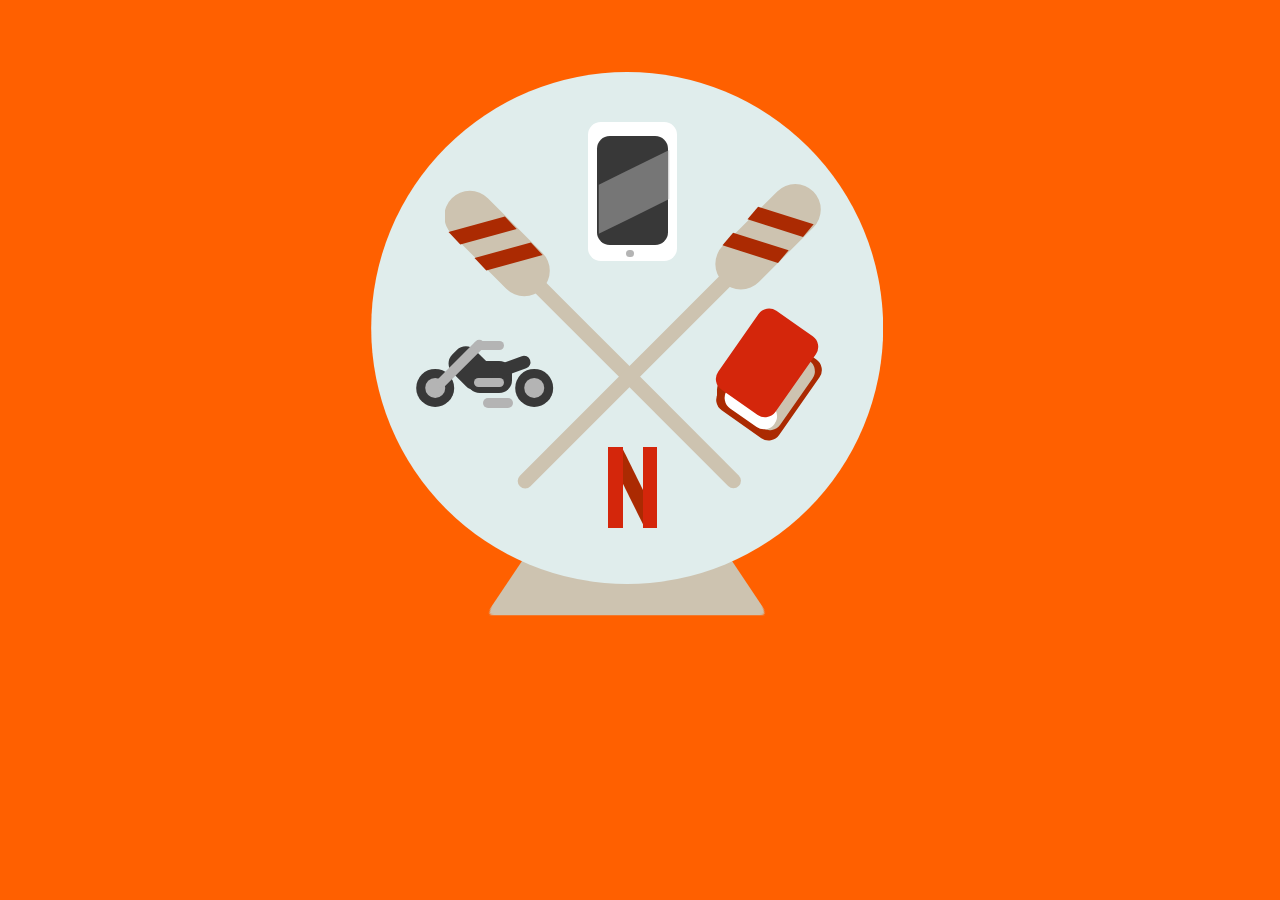
<file: Langford_proj2.html>
<!doctype html>
<html>
<head>
<meta charset="UTF-8">
</head>
<style>
	
	
	body {
		overflow: hidden;
		align-content: center;
		margin: 20vw;
		background-color: #FF6000;
		padding-top: 5vh;
	}
	

	#snowglobe{
		
		position: absolute;
		top: 5%;
		left:0;
		bottom: 5%;
		
		
		
	}
	.base{
		
		position: absolute;		
 		width: 18vw;
 		height: 5vw;
		top: 39vw;
		left: 40vw;
 		background: #CDC3B0;
 		transform: perspective(3px) rotateX(1deg);
		border-radius: 0.5vw;
		
	}
	
	.globe {
		
		position:absolute;
		top: 3vh;
		left: 29vw;
		width: 40vw;
		height: 40vw;
		background-color: #E0EDEC;
		clip-path: circle();
		
	}
	
	
	
	.paddlestick1 {
		
		position: absolute;
		width: 28vw;
		height:1.2vw;
		top: 13vw;
		left: -1vw;
		background: #CDC3B0;
		transform: rotate(45deg);
		border-radius: 10vw;
		
	}
	
	.paddlestick2 {
		
		position: absolute;
		width: 28vw;
		height:1.2vw;
		top: 13vw;
		left: 1vw;
		background: #CDC3B0;
		transform: rotate(135deg);
		border-radius: 10vw;
		
	}
	
	.paddlehead2 {
		
		position: absolute;
		width: 10vw;
		height:4vw;
		top: 2vw;
		left: 19.5vw;
		background: #CDC3B0;
		transform: rotate(135deg);
		border-radius: 10vw;
		
	}
	
	.paddlehead1 {
		
		position: absolute;
		width: 10vw;
		height:4vw;
		top: 2.5vw;
		left: -1vw;
		background: #CDC3B0;
		transform: rotate(45deg);
		border-radius: 10vw;
		
	}
	
	.design1 {
		
		position: absolute;
		width: 5.4vw;
		height:1vw;
		top: 3vw;
		left: .2vw;
		background: #AB2A02;
		transform: skew(35deg) rotate(-13deg);
		z-index: 1;	
	
    }
	
		.design2 {
		
		position: absolute;
		width: 5.4vw;
		height:1vw;
		top: 5vw;
		left: 2.2vw;
		background: #AB2A02;
		transform: skew(35deg) rotate(-13deg);
		z-index: 1;
	
    }
	
	.design3 {
		
		position: absolute;
		height: 5.3vw;
		width:1vw;
		top: 2.2vw;
		left: 23vw;
		background: #AB2A02;
		transform: skew(-30deg) rotate(-75deg); 
		z-index: 1;
	
    }
	
	.design4 {
		
		position: absolute;
		height: 5.3vw;
		width:1vw;
		top: .2vw;
		left: 25vw;
		background: #AB2A02;
		transform: skew(-30deg) rotate(-75deg); 
		z-index: 1;
		
	
    }
	
	#oar1{
		
		position: absolute;
		width: 25vw;
		height:23.8vw;
		top: 11vw;
		left: 34.8vw;
		/*border: 5px solid black;*/
		animation: tilt1 .5s ease-out;
		animation-delay: .2s;
		
	}
	
	#oar2{
		
		position: absolute;
		width: 25vw;
		height:23.8vw;
		top: 11vw;
		left: 35.5vw;
		/*border: 5px solid black;*/
		animation: tilt2 .5s ease-out;
		animation-delay: .2s;
	}
	
	@keyframes tilt2 {
    0%   {transform: rotateZ(0deg);}
    25%  {transform: rotateZ(2deg);}
    50%  {transform: rotateZ(-2deg);}
    75%  {transform: rotateZ(2deg);}
    100% {transform: rotateZ(-2deg);}
}

	#ipad {
		position: absolute;
		width: 7vw;
		height:10.9vw;
		top: 6vw;
		left: 45.9vw;
		/*border: 5px solid black;*/
		animation: tilt1 .5s ease-out;
		animation-delay: .2s;
		
	}
	
	
	@keyframes tilt1 {
    0%   {transform: rotateZ(0deg);}
    25%  {transform: rotateZ(-2deg);}
    50%  {transform: rotateZ(2deg);}
    75%  {transform: rotateZ(-2deg);}
    100% {transform: rotateZ(2deg);}
}
	

	
	
	.frame {
		
		position: absolute;
		width: 7vw;
		height:10.9vw;
		top: 0;
		left: 0;
		background: #FFFFFF;
		border-radius: 1vw;
		
	}
	
	.screen {
		
		position: absolute;
		width: 5.5vw;
		height:8.5vw;
		top: 1.1vw;
		left: .75vw;
		background: #383838;
		border-radius: 1vw;
		
	}
	
	.button {
		
		position: absolute;
		width: .6vw;
		height:.6vw;
		top: 10vw;
		left: 3vw;
		background: #B4B4B4;
		border-radius: 5vw;
		
		
	}
	
	.shine {
		
			
		
		position: absolute;
		width: 4.2vw;
		height:5vw;
		top: 3vw;
		left: 1.5vw;
		background: #B4B4B4;
		transform: skew(-40deg) rotate(-40deg);
		z-index: 1;
		opacity: .5;
		
	}
	
	
	
	.n1 {
		
		position: absolute;
		height: 7.1vw;
		width:1vw;
		top: 3vw;
		left: 3vw;
		background: #AB2A02;
		transform: skew(-19deg) rotate(-220deg); 
		z-index: 1;
		
	
    }
	
	.n2 {
		
		position: absolute;
		height: 6.3vw;
		width:1.15vw;
		top: 3.4vw;
		left: 1.5vw;
		background: #D4260B;
		transform: skew(0deg) rotate(0deg); 
		z-index: 1;
		
	
    }
	
	.n3 {
		
		position: absolute;
		height: 6.3vw;
		width:1.15vw;
		top: 3.4vw;
		left: 4.2vw;
		background: #D4260B;
		transform: skew(0deg) rotate(0deg); 
		z-index: 1;
		
	
    }
	
	#netflix {
		
		position: absolute;
		width: 7vw;
		height:10.9vw;
		top: 28vw;
		left: 44vw;
		/*border: 5px solid black;*/
		animation: tilt2 .5s ease-out;
		animation-delay: .2s;
		
	}
	
	.body1 {
		
		position: absolute;
		width: 3.5vw;
		height:2.5vw;
		top: 24.7vw;
		left: 36.5vw;
		background: #383838;
		border-radius: 1vw;
		
	}
	
	.body2 {
		
		position: absolute;
		width: 3.5vw;
		height:2.5vw;
		top: 24vw;
		left: 35vw;
		background: #383838;
		border-radius: 1vw;
		transform: rotate(45deg); 
		
	}
	
	.body3 {
		
		position: absolute;
		width: 2.5vw;
		height:1vw;
		top: 24.5vw;
		left: 39vw;
		background: #383838;
		border-radius: 1vw;
		transform: rotate(-20deg); 
		
	}
		
	.fronttire {
		
		position: absolute;
		width: 3vw;
		height:3vw;
		top: 25.3vw;
		left: 40.2vw;
		background: #383838;
		border-radius: 100%;
		transform: rotate(45deg);
		
		
	}
	
	.frontwheel {
		
		position: absolute;
		width: 1.6vw;
		height:1.6vw;
		top: 25.99vw;
		left: 40.90vw;
		background: #B4B4B4;
		border-radius: 100%;
		transform: rotate(45deg);
		
		
	}
	
	.backtire {
		
		position: absolute;
		width: 3vw;
		height:3vw;
		top: 25.3vw;
		left: 32.5vw;
		background: #383838;
		border-radius: 100%;
		transform: rotate(45deg);
		
		
	}
	
	.backwheel {
		
		position: absolute;
		width: 1.6vw;
		height:1.6vw;
		top: 25.99vw;
		left: 33.17vw;
		background: #B4B4B4;
		border-radius: 100%;
		transform: rotate(45deg);
		
		
	}
	
	.axle {
		
		position: absolute;
		width: 5vw;
		height:.75vw;
		top: 24.5vw;
		left: 33.4vw;
		background: #B4B4B4;
		border-radius: 1vw;
		transform: rotate(-45deg); 
		
	}
	
	.handlebar {
		
		position: absolute;
		width: 2.4vw;
		height:.75vw;
		top: 23.1vw;
		left: 37vw;
		background: #B4B4B4;
		border-radius: 1vw;
		transform: rotate(0deg); 
		
	}
	
	.exhaust1 {
		
		position: absolute;
		width: 2.4vw;
		height:.75vw;
		top: 27.6vw;
		left: 37.7vw;
		background: #B4B4B4;
		border-radius: 1vw;
		transform: rotate(0deg); 
		
	}
	
	.exhaust2 {
		
		position: absolute;
		width: 2.4vw;
		height:.75vw;
		top: 26vw;
		left: 37vw;
		background: #B4B4B4;
		border-radius: 1vw;
		transform: rotate(0deg); 
		
	}
	
	#netflix {
		
		position: absolute;
		width: 7vw;
		height:10.9vw;
		top: 28vw;
		left: 46vw;
		/*border: 5px solid black;*/
		animation: tilt2 .5s ease-out;
		
		
	}
	.frontcover {
		
		position: absolute;
		width: 5.5vw;
		height:7.5vw;
		top: 21.1vw;
		left: 57.2vw;
		background: #D4260B;
		border-radius: 1vw;
		transform: rotate(35deg);
		
	}
	
	.binding {
		
		position: absolute;
		width: 3vw;
		height:2.5vw;
		top: 25.9vw;
		left: 56vw;
		background: #AB2A02;
		border-radius: 1vw;
		transform: rotate(0);
		
	}
	
	.backcover {
		
		position: absolute;
		width: 5.8vw;
		height:7.5vw;
		top: 22.8vw;
		left: 57.2vw;
		background: #AB2A02;
		border-radius: 1vw;
		transform: rotate(35deg);
		
	}
	
	.pagesfront {
		
		position: absolute;
		width: 4.5vw;
		height:2vw;
		top: 27.3vw;
		left: 56.4vw;
		background: #ffffff;
		border-radius: 1vw;
		transform: rotate(35deg);
		
	}
	
	.pagesright {
		
		position: absolute;
		width: 4vw;
		height:6.4vw;
		top: 23.5vw;
		left: 58.6vw;
		background: #CDC3B0;
		border-radius: 1vw;
		transform:  rotate(35deg);
		
	}
	
	#oar1 {
    	overflow: hidden;
    	transition-duration: 0.8s;
    	transition-property: transform;
	}
	

</style>
	
	

<body>
	
	
<!-- WHOLE GLOBE -->
	
	<div id="snowglobe">
	
		<div class="base">
	
		</div>
		
		<div class="globe">
	
		</div>

		
	<!-- BACKGROUND -->
		
	<div id="background">
		
		<div class="hill1">
		
		
		</div>
		
		<div class="hill2">
		
		
		</div>
		
		
		</div>
	
	
<!-- LEFT OAR -->
	
	<div id="oar1">
	
		<div class="paddlestick1">
	
		</div>
		
		<div class="paddlehead1">
	
		</div>
		
		<div class="design1">
	
		</div>
		
		<div class="design2">
	
		</div>
		
	</div>	
		
	
<!-- RIGHT OAR -->	
	<div id="oar2">
	
		<div class="paddlestick2">
	
		</div>
		
		<div class="paddlehead2">
	
		</div>
		
		<div class="design3">
	
		</div>
		
		<div class="design4">
	
		</div>
		
		
	</div>
		
		
<!-- IPAD -->	
		
	<div id="ipad">
		
		<div class="frame">
			
		</div>
		
		<div class="screen">
			
		</div>
		
		<div class="button">
		
		</div>
		
		<div class="camera">
		
		</div>
		
		<div class="shine">
		
		</div>
		
		
	</div>
		
		
	<!-- NETFLIX -->
		
	<div id="netflix">
		
		<div class="n1">
		
		</div>
		
		<div class="n2">
		
		</div>
		
		<div class="n3">
		
		</div>
		
		
	</div>
		
		
	<!-- MOTORCYCLE -->
		
	<div id="bike">
		
		<div class="body1">
		
		</div>
		
		<div class="body2">
		
		</div>
		
		<div class="body3">
		
		</div>
		
		<div class="fronttire">
		
		</div>
		
		<div class="frontwheel">
		
		</div>
		
		<div class="backtire">
		
		</div>
		
		<div class="backwheel">
		
		</div>
		
		<div class="axle">
		
		</div>
		
		<div class="handlebar">
		
		</div>
		
		<div class="exhaust1">
		
		</div>
		
		<div class="exhaust2">
		
		</div>
			
	</div>
		
	<!-- BOOK -->
		
	<div id="book">
	
		
		<div class="binding">
		
		</div>
		
		<div class="backcover">
		
		</div>
		
		<div class="pagesright">
		
		</div>
		
		<div class="pagesfront">
	
		</div>
		
		
		<div class="frontcover">
		
		</div>
		
	</div>
	
</div>
</body>
</html>
</file>
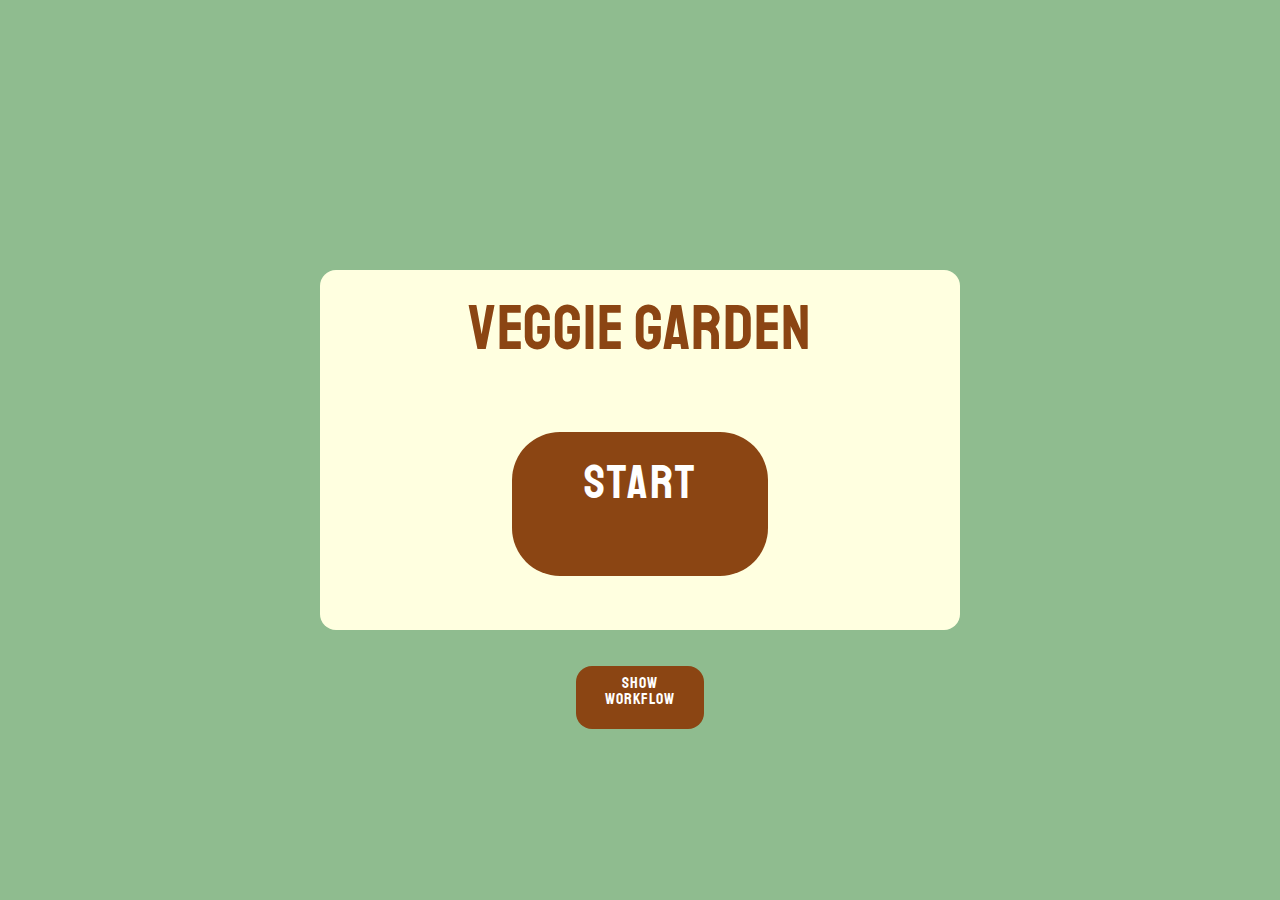
<file: langford_proj3.html>
<!doctype html>

<html>
<head>
	<link href="https://fonts.googleapis.com/css?family=Roboto|Staatliches" rel="stylesheet">
</head>
<style>
	
	body{
		
		background-color: darkseagreen;
		
	}
    #startScreen {
        position: absolute;
        top: 30vh;
        left: 25vw;
        width: 50vw;
        height: 40vh;
        background-color: lightyellow;
		border-radius: 1em;
		font-family: 'Staatliches', cursive;
		letter-spacing: .05em;
		color: saddlebrown;
		
		text-align: center;
        
    }
	
	span {
	
	line-height: .5em;
	font-size: 4em;
		
	}

	#workScreen {
        position: absolute;
        top: 20vh;
        left: 32vw;
        width: 35vw;
        height: 90vh;
        background-image: url(https://i.imgur.com/8t59xLI.jpg);
		background-color: transparent;
        display: none;
		background-size: contain;
		background-repeat: no-repeat;
		transform: scale(1.3);
		overflow: hidden;
		
    }
	
	#backBTN {
		
		position: absolute;
        top: 68%;
        left: 40%;
        width: 20%;
        height: 5%;
        background-color: saddlebrown;
        cursor: pointer;
        user-select: none;
		border-radius: 1em;
		font-family: 'Staatliches', cursive;
		letter-spacing: .05em;
		line-height: 1em;
		color: white;
		padding-top: 2vh;
		padding-bottom: -5vh;
		text-align: center;
	}
	
	
    
    #gameScreen {
        position: absolute;
        top: 7vh;
        left: 9vw;
        width: 80vw;
        height: 80vh;
        background-color: saddlebrown;
		border-radius: 1em;
		border-style: groove;
		border-width: 1em;
		border-color: lightyellow;
        display: none;
		
		
    }
	
	#lines {
		
		position: absolute;
        top: 7%;
        left: 33%;
        width: 35%;
        height: 85%;
        background-color: transparent;
		border-left: .4em;
		border-right: .4em;
		border-style: dashed;
		border-top-width: 0em;
		border-bottom-width: 0em;
		border-color: #462101;
		
	}
    
    #endScreen {
        position: absolute;
        top: 30vh;
        left: 25vw;
        width: 50vw;
        height: 40vh;
        background-color: lightyellow;
		border-radius: 1em;
		font-family: 'Staatliches', cursive;
		letter-spacing: .05em;
		color: saddlebrown;
		text-align: center;
		display: none;
    }
    
    #startBTN {
        position: absolute;
        top: 45%;
        left: 30%;
        width: 40%;
        height: 40%;
        background-color: saddlebrown;
        cursor: pointer;
        user-select: none;
		border-radius: 1em;
		font-family: 'Staatliches', cursive;
		letter-spacing: .05em;
		line-height: .7em;
		color: white;
		
    }
	
	#showWorkBTN {
        position: absolute;
        top: 110%;
        left: 40%;
        width: 20%;
        height: 15%;
        background-color: saddlebrown;
        cursor: pointer;
        user-select: none;
		border-radius: 1em;
		font-family: 'Staatliches', cursive;
		letter-spacing: .05em;
		line-height: 1em;
		color: white;
		padding-top: 1vh;
		padding-bottom: -5vh;
		
    }
	
	
    
   
    
    #carrot {
        position: absolute;
        top: 30%;
        left: 14%;
        width: 5%;
        height: 20%;
        
        border-radius: 50%;
		transform: scale(1);
    }
	
	#carrotColor {
		
		position: absolute;
        top: 40%;
        left: 0%;
        width: 100%;
        height: 100%;
        background-color: #ADDB16;
        border-radius: 50%;
		
	}
	#carrotTop {
		
		position: absolute;
        top: 0%;
        left: 30%;
        width: 40%;
        height: 60%;
        background-color: #81A21B;
        border-radius: 50%;
		
	}
	
	#tomato {
        position: absolute;
        top: 35%;
        left: 46.5%;
        width: 10%;
        height: 10%;
        border-radius: 50%;
		transform: scale(1);
    }
	
	
	#tomatoColor {
		
		position: absolute;
        top: 40%;
        left: 0%;
        width: 100%;
        height: 100%;
        background-color: #ADDB16;
        border-radius: 50%;
		
	}
	#tomatoTop {
		
		position: absolute;
        top: 20%;
        left: 30%;
        width: 40%;
        height: 60%;
        background-color: #81A21B;
        border-radius: 50%;
		
	}
	
	#eggplant {
        position: absolute;
        top: 22%;
        left: 80%;
        width: 10%;
        height: 30%;
        border-radius: 2em;
		transform: scale(.6);
    }
	
	
	#eggplantColor {
		
		position: absolute;
        top: 40%;
        left: 0%;
        width: 100%;
        height: 100%;
        background-color: #ADDB16;
        border-radius: 2em;
		
	}
	#eggplantTop {
		
		position: absolute;
        top: 20%;
        left: 30%;
        width: 40%;
        height: 60%;
        background-color: #81A21B;
        border-radius: 50%;
		
	}
	
	#quitBTN {
        position: absolute;
        top: -10%;
        left: -2%;
        width: 8%;
        height: 4%;
        background-color: saddlebrown;
        cursor: pointer;
        user-select: none;
		border-radius: 1em;
		font-family: 'Staatliches', cursive;
		letter-spacing: .05em;
		line-height: 1em;
		color: white;
		padding-top: 1vh;
		padding-bottom: -5vh;
		padding-left: 3vw;
		
    }
	
	#playAgainBTN {
        position: absolute;
        top: 110%;
        left: 40%;
        width: 20%;
        height: 15%;
        background-color: saddlebrown;
        cursor: pointer;
        user-select: none;
		border-radius: 1em;
		font-family: 'Staatliches', cursive;
		letter-spacing: .05em;
		line-height: 1em;
		color: white;
		padding-top: 1vh;
		padding-bottom: -5vh;
		
    }
	
	p {
		
		line-height: 1em;
	font-size: 4em;
		
	}
	
	
</style>
<body>
	<div id="startScreen"> <span> <br> Veggie Garden</span>
	<div id="startBTN"> <br> start </div>
	<div id="showWorkBTN"> Show<br>Workflow </div>
</div>
<div id="workScreen">
	
	<div id="backBTN">  back </div>
	
	</div>
<div id="gameScreen"> 
	
	<div id="lines">  </div>
    
    <div id="carrot">
		<div id="carrotTop"></div>
		<div id="carrotColor"></div>
	
	</div>
	
	<div id="tomato">
		<div id="tomatoTop"></div>
		<div id="tomatoColor"></div>
	
	</div>
	
	<div id="eggplant">
		<div id="eggplantTop"></div>
		<div id="eggplantColor"></div>
	
	</div>
	
    <div id="quitBTN">Quit</div>
    
    
    </div>
<div id="endScreen"> 
	
	<p>Thank you<br>for Playing!</p>
	<div id="playAgainBTN"> play<br>again? </div>
	
	</div>

<script>
    var myStartScreen;
    myStartScreen = document.querySelector("#startScreen");
    
    var myGameScreen;
    myGameScreen = document.querySelector("#gameScreen");
	
	var myWorkScreen;
    myWorkScreen = document.querySelector("#workScreen");
	
	var myEndScreen;
	myEndScreen = document.querySelector("#endScreen");
    
    var myStartBTN;
    myStartBTN = document.querySelector("#startBTN");
	
	var myShowWorkBTN;
    myShowWorkBTN = document.querySelector("#showWorkBTN");
	
	var myBackBTN;
    myBackBTN = document.querySelector("#backBTN");
	
	var myQuitBTN;
	myQuitBTN = document.querySelector("#quitBTN");
	
	var myPlayAgainBTN;
	myPlayAgainBTN = document.querySelector("#playAgainBTN");
    
    myStartBTN.style.fontSize = "3em";
    myStartBTN.style.textAlign = "center";
	
	
	
    var myCarrot;
    myCarrot = document.querySelector("#carrot");
    
	var myCarrotColor;
    myCarrotColor = document.querySelector("#carrotColor");
	
    myCarrot.addEventListener("click", growCarrot, false);
    
   
    
    var myCarrotSize = 1;
    
    function growCarrot() {
        myCarrotSize = myCarrotSize + .1;
        myCarrot.style.transform = "scale("
        +myCarrotSize+")";
		
		if (myCarrotSize > 1.2 && myCarrotSize < 1.8) {
			
			myCarrotColor.style.backgroundColor = "#FFE000";
		}
		
	    if (myCarrotSize > 1.8) {
			
			myCarrotColor.style.backgroundColor = "#FF7F00";
		}
		 
       
    }
	
	
	var myTomato;
    myTomato = document.querySelector("#tomato");
    
	var myTomatoColor;
    myTomatoColor = document.querySelector("#tomatoColor");
	
    myTomato.addEventListener("click", growTomato, false);
    
   
    
    var myTomatoSize = 1;
    
    function growTomato() {
        myTomatoSize = myTomatoSize + .1;
        myTomato.style.transform = "scale("
        +myTomatoSize+")";
		
		if (myTomatoSize > 1.2 && myTomatoSize < 1.8) {
			
			myTomatoColor.style.backgroundColor = "#FFB000";
		}
		
	    if (myTomatoSize > 1.8) {
			
			myTomatoColor.style.backgroundColor = "#ED5621";
		}
		 
       
    }
	
	
	var myEggplant;
    myEggplant = document.querySelector("#eggplant");
    
	var myEggplantColor;
    myEggplantColor = document.querySelector("#eggplantColor");
	
    myEggplant.addEventListener("click", growEggplant, false);
    
   
    
    var myEggplantSize = .6;
    
    function growEggplant() {
        myEggplantSize = myEggplantSize + .1;
        myEggplant.style.transform = "scale("
        +myEggplantSize+")";
		
		if (myEggplantSize > 1 && myEggplantSize < 1.3) {
			
			myEggplantColor.style.backgroundColor = "#F2F9B4";
		}
		
	    if (myEggplantSize > 1.3) {
			
			myEggplantColor.style.backgroundColor = "#A15CB7";
		}
		 
       
    }
	
	
    
    myStartBTN.addEventListener("click", hideStartShowGame, false);
    
     
    function hideStartShowGame() {
        myStartScreen.style.display = "none";
        myGameScreen.style.display = "block";
    }
    
	myShowWorkBTN.addEventListener("click", showWork, false);
    
 
    function showWork() {
        myStartScreen.style.display = "none";
        myWorkScreen.style.display = "block";
		
	
    }
    
    myBackBTN.addEventListener("click", goBack, false);
    
 
    function goBack() {
        myWorkScreen.style.display = "none";
        myStartScreen.style.display = "block";
		
	}
	
	myQuitBTN.addEventListener("click", quitGame, false);
    
 
    function quitGame() {
        myGameScreen.style.display = "none";
        myEndScreen.style.display = "block";
		
	}
	
	myPlayAgainBTN.addEventListener("click", playAgain, false);
    
 
    function playAgain() {
        myEndScreen.style.display = "none";
        myStartScreen.style.display = "block";
		
		
	}
    
    
</script>
</body>
</html>
</file>
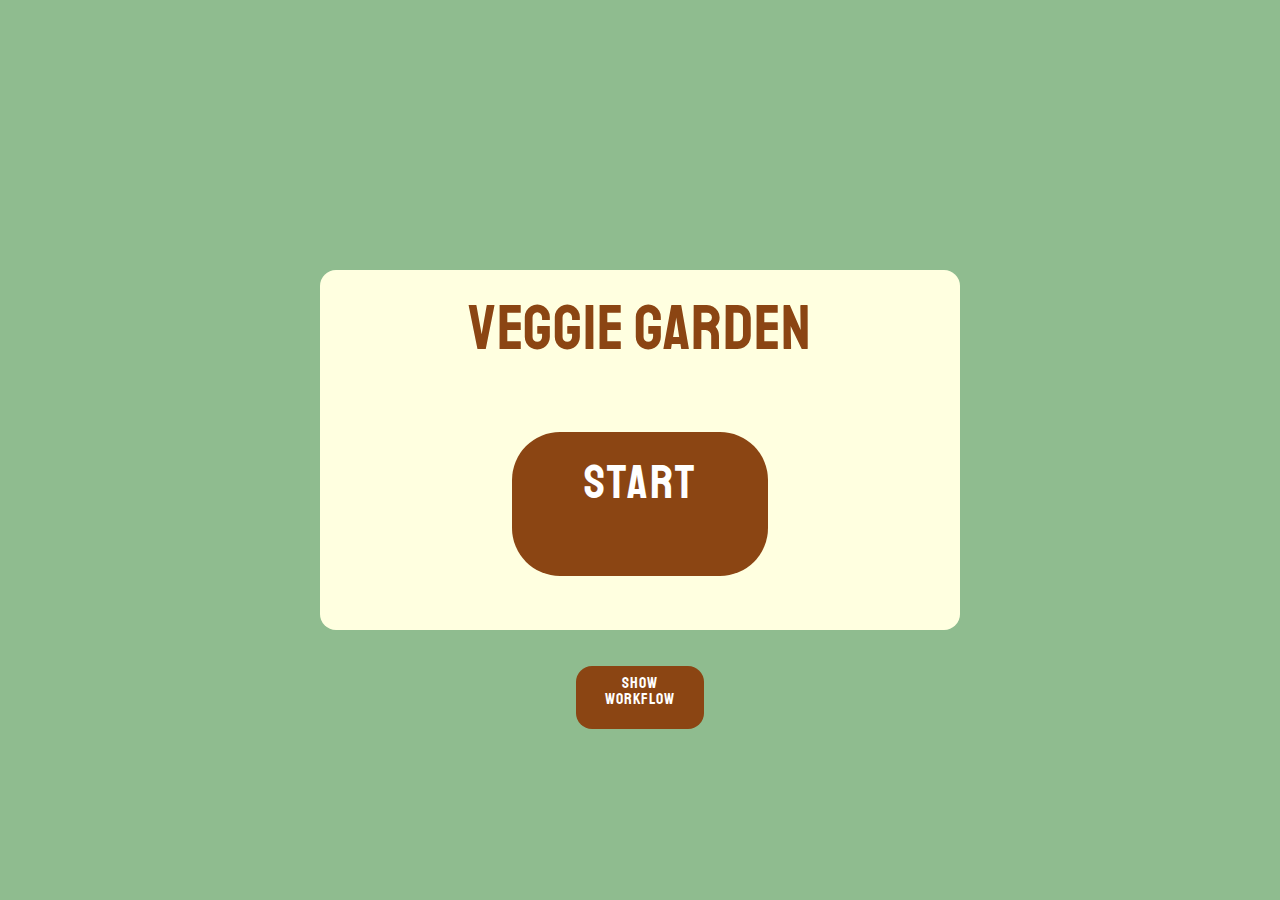
<file: Langford_proj3.html>
<!doctype html>

<html>
<head>
	<link href="https://fonts.googleapis.com/css?family=Roboto|Staatliches" rel="stylesheet">
</head>
<style>
	
	body{
		
		background-color: darkseagreen;
		
	}
    #startScreen {
        position: absolute;
        top: 30vh;
        left: 25vw;
        width: 50vw;
        height: 40vh;
        background-color: lightyellow;
		border-radius: 1em;
		font-family: 'Staatliches', cursive;
		letter-spacing: .05em;
		color: saddlebrown;
		
		text-align: center;
        
    }
	
	span {
	
	line-height: .5em;
	font-size: 4em;
		
	}

	#workScreen {
        position: absolute;
        top: 20vh;
        left: 32vw;
        width: 35vw;
        height: 90vh;
        background-image: url(https://i.imgur.com/8t59xLI.jpg);
		background-color: transparent;
        display: none;
		background-size: contain;
		background-repeat: no-repeat;
		transform: scale(1.3);
		overflow: hidden;
		
    }
	
	#backBTN {
		
		position: absolute;
        top: 68%;
        left: 40%;
        width: 20%;
        height: 5%;
        background-color: saddlebrown;
        cursor: pointer;
        user-select: none;
		border-radius: 1em;
		font-family: 'Staatliches', cursive;
		letter-spacing: .05em;
		line-height: 1em;
		color: white;
		padding-top: 2vh;
		padding-bottom: -5vh;
		text-align: center;
	}
	
	
    
    #gameScreen {
        position: absolute;
        top: 7vh;
        left: 9vw;
        width: 80vw;
        height: 80vh;
        background-color: saddlebrown;
		border-radius: 1em;
		border-style: groove;
		border-width: 1em;
		border-color: lightyellow;
        display: none;
		
		
    }
	
	#lines {
		
		position: absolute;
        top: 7%;
        left: 33%;
        width: 35%;
        height: 85%;
        background-color: transparent;
		border-left: .4em;
		border-right: .4em;
		border-style: dashed;
		border-top-width: 0em;
		border-bottom-width: 0em;
		border-color: #462101;
		
	}
    
    #endScreen {
        position: absolute;
        top: 30vh;
        left: 25vw;
        width: 50vw;
        height: 40vh;
        background-color: lightyellow;
		border-radius: 1em;
		font-family: 'Staatliches', cursive;
		letter-spacing: .05em;
		color: saddlebrown;
		text-align: center;
		display: none;
    }
    
    #startBTN {
        position: absolute;
        top: 45%;
        left: 30%;
        width: 40%;
        height: 40%;
        background-color: saddlebrown;
        cursor: pointer;
        user-select: none;
		border-radius: 1em;
		font-family: 'Staatliches', cursive;
		letter-spacing: .05em;
		line-height: .7em;
		color: white;
		
    }
	
	#showWorkBTN {
        position: absolute;
        top: 110%;
        left: 40%;
        width: 20%;
        height: 15%;
        background-color: saddlebrown;
        cursor: pointer;
        user-select: none;
		border-radius: 1em;
		font-family: 'Staatliches', cursive;
		letter-spacing: .05em;
		line-height: 1em;
		color: white;
		padding-top: 1vh;
		padding-bottom: -5vh;
		
    }
	
	
    
   
    
    #carrot {
        position: absolute;
        top: 30%;
        left: 14%;
        width: 5%;
        height: 20%;
        
        border-radius: 50%;
		transform: scale(1);
    }
	
	#carrotColor {
		
		position: absolute;
        top: 40%;
        left: 0%;
        width: 100%;
        height: 100%;
        background-color: #ADDB16;
        border-radius: 50%;
		
	}
	#carrotTop {
		
		position: absolute;
        top: 0%;
        left: 30%;
        width: 40%;
        height: 60%;
        background-color: #81A21B;
        border-radius: 50%;
		
	}
	
	#tomato {
        position: absolute;
        top: 35%;
        left: 46.5%;
        width: 10%;
        height: 10%;
        border-radius: 50%;
		transform: scale(1);
    }
	
	
	#tomatoColor {
		
		position: absolute;
        top: 40%;
        left: 0%;
        width: 100%;
        height: 100%;
        background-color: #ADDB16;
        border-radius: 50%;
		
	}
	#tomatoTop {
		
		position: absolute;
        top: 20%;
        left: 30%;
        width: 40%;
        height: 60%;
        background-color: #81A21B;
        border-radius: 50%;
		
	}
	
	#eggplant {
        position: absolute;
        top: 22%;
        left: 80%;
        width: 10%;
        height: 30%;
        border-radius: 2em;
		transform: scale(.6);
    }
	
	
	#eggplantColor {
		
		position: absolute;
        top: 40%;
        left: 0%;
        width: 100%;
        height: 100%;
        background-color: #ADDB16;
        border-radius: 2em;
		
	}
	#eggplantTop {
		
		position: absolute;
        top: 20%;
        left: 30%;
        width: 40%;
        height: 60%;
        background-color: #81A21B;
        border-radius: 50%;
		
	}
	
	#quitBTN {
        position: absolute;
        top: -10%;
        left: -2%;
        width: 8%;
        height: 4%;
        background-color: saddlebrown;
        cursor: pointer;
        user-select: none;
		border-radius: 1em;
		font-family: 'Staatliches', cursive;
		letter-spacing: .05em;
		line-height: 1em;
		color: white;
		padding-top: 1vh;
		padding-bottom: -5vh;
		padding-left: 3vw;
		
    }
	
	#playAgainBTN {
        position: absolute;
        top: 110%;
        left: 40%;
        width: 20%;
        height: 15%;
        background-color: saddlebrown;
        cursor: pointer;
        user-select: none;
		border-radius: 1em;
		font-family: 'Staatliches', cursive;
		letter-spacing: .05em;
		line-height: 1em;
		color: white;
		padding-top: 1vh;
		padding-bottom: -5vh;
		
    }
	
	p {
		
		line-height: 1em;
	font-size: 4em;
		
	}
	
	
</style>
<body>
	<div id="startScreen"> <span> <br> Veggie Garden</span>
	<div id="startBTN"> <br> start </div>
	<div id="showWorkBTN"> Show<br>Workflow </div>
</div>
<div id="workScreen">
	
	<div id="backBTN">  back </div>
	
	</div>
<div id="gameScreen"> 
	
	<div id="lines">  </div>
    
    <div id="carrot">
		<div id="carrotTop"></div>
		<div id="carrotColor"></div>
	
	</div>
	
	<div id="tomato">
		<div id="tomatoTop"></div>
		<div id="tomatoColor"></div>
	
	</div>
	
	<div id="eggplant">
		<div id="eggplantTop"></div>
		<div id="eggplantColor"></div>
	
	</div>
	
    <div id="quitBTN">Quit</div>
    
    
    </div>
<div id="endScreen"> 
	
	<p>Thank you<br>for Playing!</p>
	<div id="playAgainBTN"> play<br>again? </div>
	
	</div>

<script>
    var myStartScreen;
    myStartScreen = document.querySelector("#startScreen");
    
    var myGameScreen;
    myGameScreen = document.querySelector("#gameScreen");
	
	var myWorkScreen;
    myWorkScreen = document.querySelector("#workScreen");
	
	var myEndScreen;
	myEndScreen = document.querySelector("#endScreen");
    
    var myStartBTN;
    myStartBTN = document.querySelector("#startBTN");
	
	var myShowWorkBTN;
    myShowWorkBTN = document.querySelector("#showWorkBTN");
	
	var myBackBTN;
    myBackBTN = document.querySelector("#backBTN");
	
	var myQuitBTN;
	myQuitBTN = document.querySelector("#quitBTN");
	
	var myPlayAgainBTN;
	myPlayAgainBTN = document.querySelector("#playAgainBTN");
    
    myStartBTN.style.fontSize = "3em";
    myStartBTN.style.textAlign = "center";
	
	
	
    var myCarrot;
    myCarrot = document.querySelector("#carrot");
    
	var myCarrotColor;
    myCarrotColor = document.querySelector("#carrotColor");
	
    myCarrot.addEventListener("click", growCarrot, false);
    
   
    
    var myCarrotSize = 1;
    
    function growCarrot() {
        myCarrotSize = myCarrotSize + .1;
        myCarrot.style.transform = "scale("
        +myCarrotSize+")";
		
		if (myCarrotSize > 1.2 && myCarrotSize < 1.8) {
			
			myCarrotColor.style.backgroundColor = "#FFE000";
		}
		
	    if (myCarrotSize > 1.8) {
			
			myCarrotColor.style.backgroundColor = "#FF7F00";
		}
		 
       
    }
	
	
	var myTomato;
    myTomato = document.querySelector("#tomato");
    
	var myTomatoColor;
    myTomatoColor = document.querySelector("#tomatoColor");
	
    myTomato.addEventListener("click", growTomato, false);
    
   
    
    var myTomatoSize = 1;
    
    function growTomato() {
        myTomatoSize = myTomatoSize + .1;
        myTomato.style.transform = "scale("
        +myTomatoSize+")";
		
		if (myTomatoSize > 1.2 && myTomatoSize < 1.8) {
			
			myTomatoColor.style.backgroundColor = "#FFB000";
		}
		
	    if (myTomatoSize > 1.8) {
			
			myTomatoColor.style.backgroundColor = "#ED5621";
		}
		 
       
    }
	
	
	var myEggplant;
    myEggplant = document.querySelector("#eggplant");
    
	var myEggplantColor;
    myEggplantColor = document.querySelector("#eggplantColor");
	
    myEggplant.addEventListener("click", growEggplant, false);
    
   
    
    var myEggplantSize = .6;
    
    function growEggplant() {
        myEggplantSize = myEggplantSize + .1;
        myEggplant.style.transform = "scale("
        +myEggplantSize+")";
		
		if (myEggplantSize > 1 && myEggplantSize < 1.3) {
			
			myEggplantColor.style.backgroundColor = "#F2F9B4";
		}
		
	    if (myEggplantSize > 1.3) {
			
			myEggplantColor.style.backgroundColor = "#A15CB7";
		}
		 
       
    }
	
	
    
    myStartBTN.addEventListener("click", hideStartShowGame, false);
    
     
    function hideStartShowGame() {
        myStartScreen.style.display = "none";
        myGameScreen.style.display = "block";
    }
    
	myShowWorkBTN.addEventListener("click", showWork, false);
    
 
    function showWork() {
        myStartScreen.style.display = "none";
        myWorkScreen.style.display = "block";
		
	
    }
    
    myBackBTN.addEventListener("click", goBack, false);
    
 
    function goBack() {
        myWorkScreen.style.display = "none";
        myStartScreen.style.display = "block";
		
	}
	
	myQuitBTN.addEventListener("click", quitGame, false);
    
 
    function quitGame() {
        myGameScreen.style.display = "none";
        myEndScreen.style.display = "block";
		
	}
	
	myPlayAgainBTN.addEventListener("click", playAgain, false);
    
 
    function playAgain() {
        myEndScreen.style.display = "none";
        myStartScreen.style.display = "block";
		
		
	}
    
    
</script>
</body>
</html>
</file>
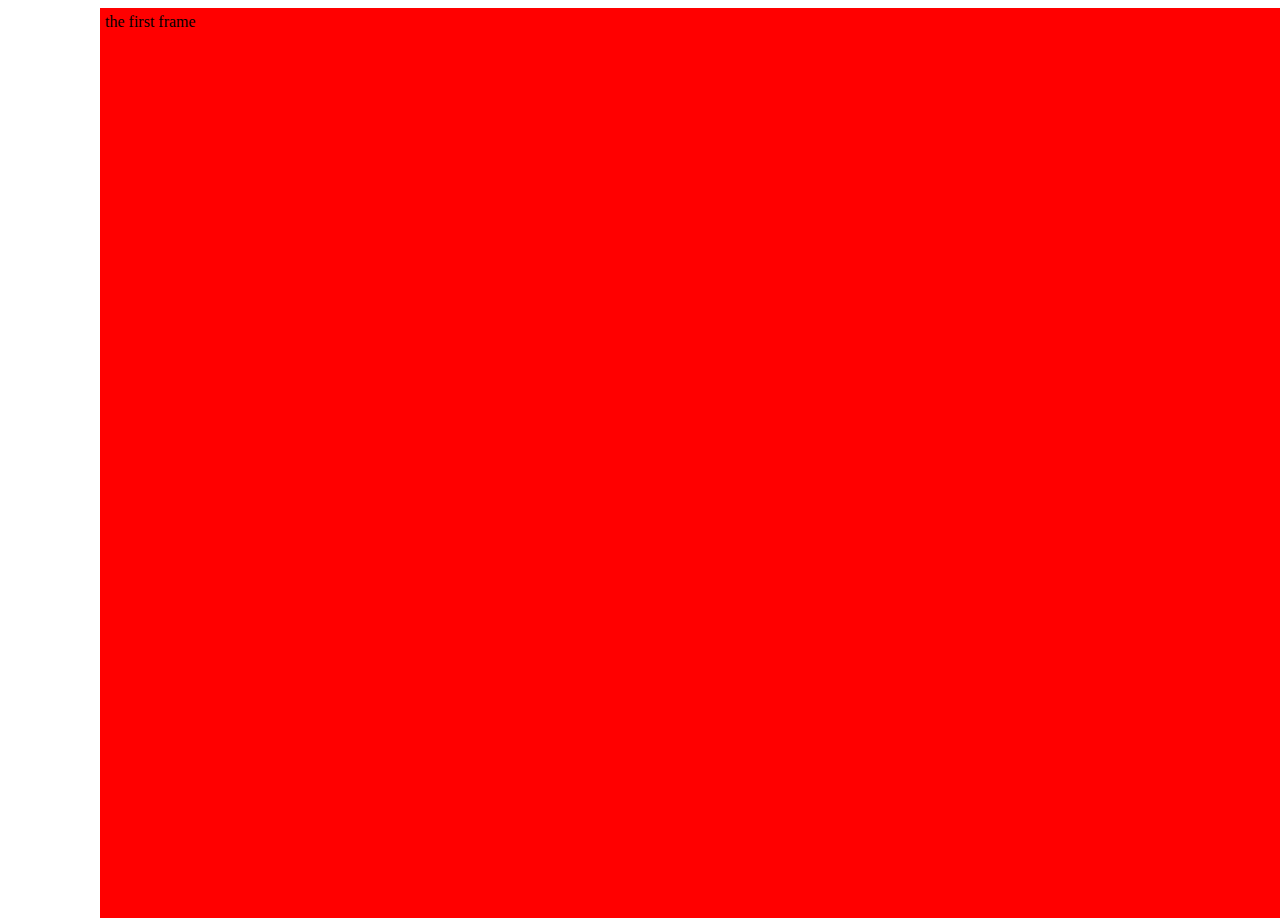
<file: week01-02.html>
<html>
  <head> </head>
  <style>
    div {
      
     position: absolute;
     margin: 0px;
     padding: 5px;
     
     left: 100px; 
      
     width: 100vw;
     height: 100vh;
      
     background-color: red;
    }
  </style>
  <body>
    <div style=""> the first frame </div>
  </body>
</html>
</file>
